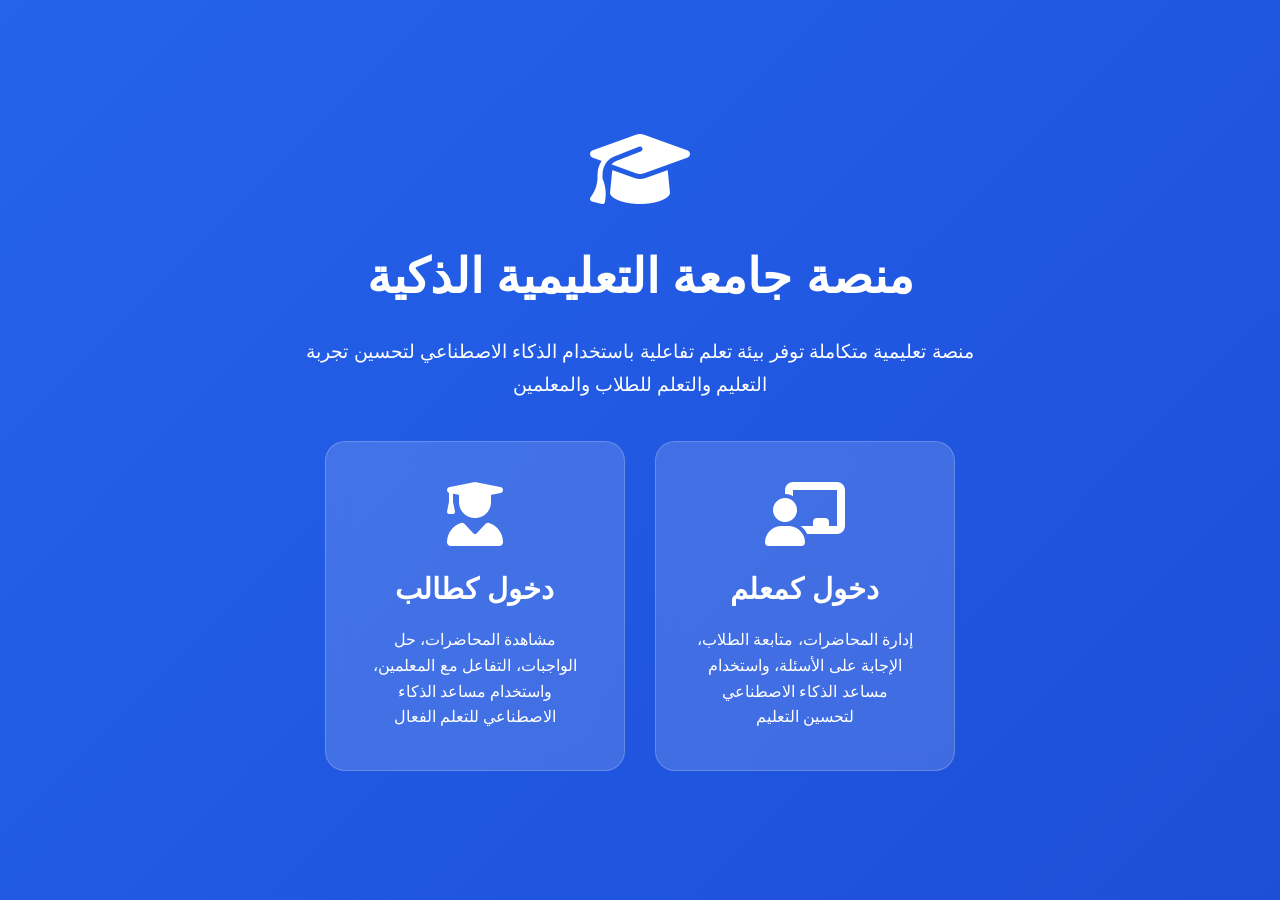
<file: app/index.html>
<!DOCTYPE html>
<html lang="ar" dir="rtl">
<head>
    <meta charset="UTF-8">
    <meta name="viewport" content="width=device-width, initial-scale=1.0">
    <title>منصة جامعة التعليمية</title>
    <link rel="stylesheet" href="https://cdnjs.cloudflare.com/ajax/libs/font-awesome/6.4.0/css/all.min.css">
    <link rel="stylesheet" href="assets/css/common.css">
    <style>
        .landing-container {
            display: flex;
            flex-direction: column;
            align-items: center;
            justify-content: center;
            min-height: 100vh;
            background: linear-gradient(135deg, #2563eb, #1d4ed8);
            color: white;
            text-align: center;
            padding: 20px;
        }
        
        .landing-logo {
            margin-bottom: 30px;
        }
        
        .landing-logo i {
            font-size: 5rem;
        }
        
        .landing-title {
            font-size: 3rem;
            margin-bottom: 20px;
        }
        
        .landing-description {
            font-size: 1.2rem;
            max-width: 700px;
            margin-bottom: 40px;
            line-height: 1.7;
        }
        
        .role-selection {
            display: flex;
            gap: 30px;
            flex-wrap: wrap;
            justify-content: center;
        }
        
        .role-card {
            background: rgba(255, 255, 255, 0.15);
            border-radius: 20px;
            padding: 40px;
            width: 300px;
            transition: all 0.3s ease;
            cursor: pointer;
            backdrop-filter: blur(10px);
            border: 1px solid rgba(255, 255, 255, 0.2);
        }
        
        .role-card:hover {
            transform: translateY(-10px);
            background: rgba(255, 255, 255, 0.25);
            box-shadow: 0 10px 30px rgba(0, 0, 0, 0.2);
        }
        
        .role-card i {
            font-size: 4rem;
            margin-bottom: 20px;
        }
        
        .role-title {
            font-size: 1.8rem;
            margin-bottom: 15px;
        }
        
        .role-description {
            font-size: 1rem;
            line-height: 1.6;
        }
    </style>
</head>
<body>
    <div class="landing-container">
        <div class="landing-logo">
            <i class="fas fa-graduation-cap"></i>
        </div>
        <h1 class="landing-title">منصة جامعة التعليمية الذكية</h1>
        <p class="landing-description">منصة تعليمية متكاملة توفر بيئة تعلم تفاعلية باستخدام الذكاء الاصطناعي لتحسين تجربة التعليم والتعلم للطلاب والمعلمين</p>
        
        <div class="role-selection">
            <div class="role-card" onclick="window.location.href='teacher.html'">
                <i class="fas fa-chalkboard-teacher"></i>
                <h2 class="role-title">دخول كمعلم</h2>
                <p class="role-description">إدارة المحاضرات، متابعة الطلاب، الإجابة على الأسئلة، واستخدام مساعد الذكاء الاصطناعي لتحسين التعليم</p>
            </div>
            
            <div class="role-card" onclick="window.location.href='student.html'">
                <i class="fas fa-user-graduate"></i>
                <h2 class="role-title">دخول كطالب</h2>
                <p class="role-description">مشاهدة المحاضرات، حل الواجبات، التفاعل مع المعلمين، واستخدام مساعد الذكاء الاصطناعي للتعلم الفعال</p>
            </div>
        </div>
    </div>
</body>
</html>
</file>
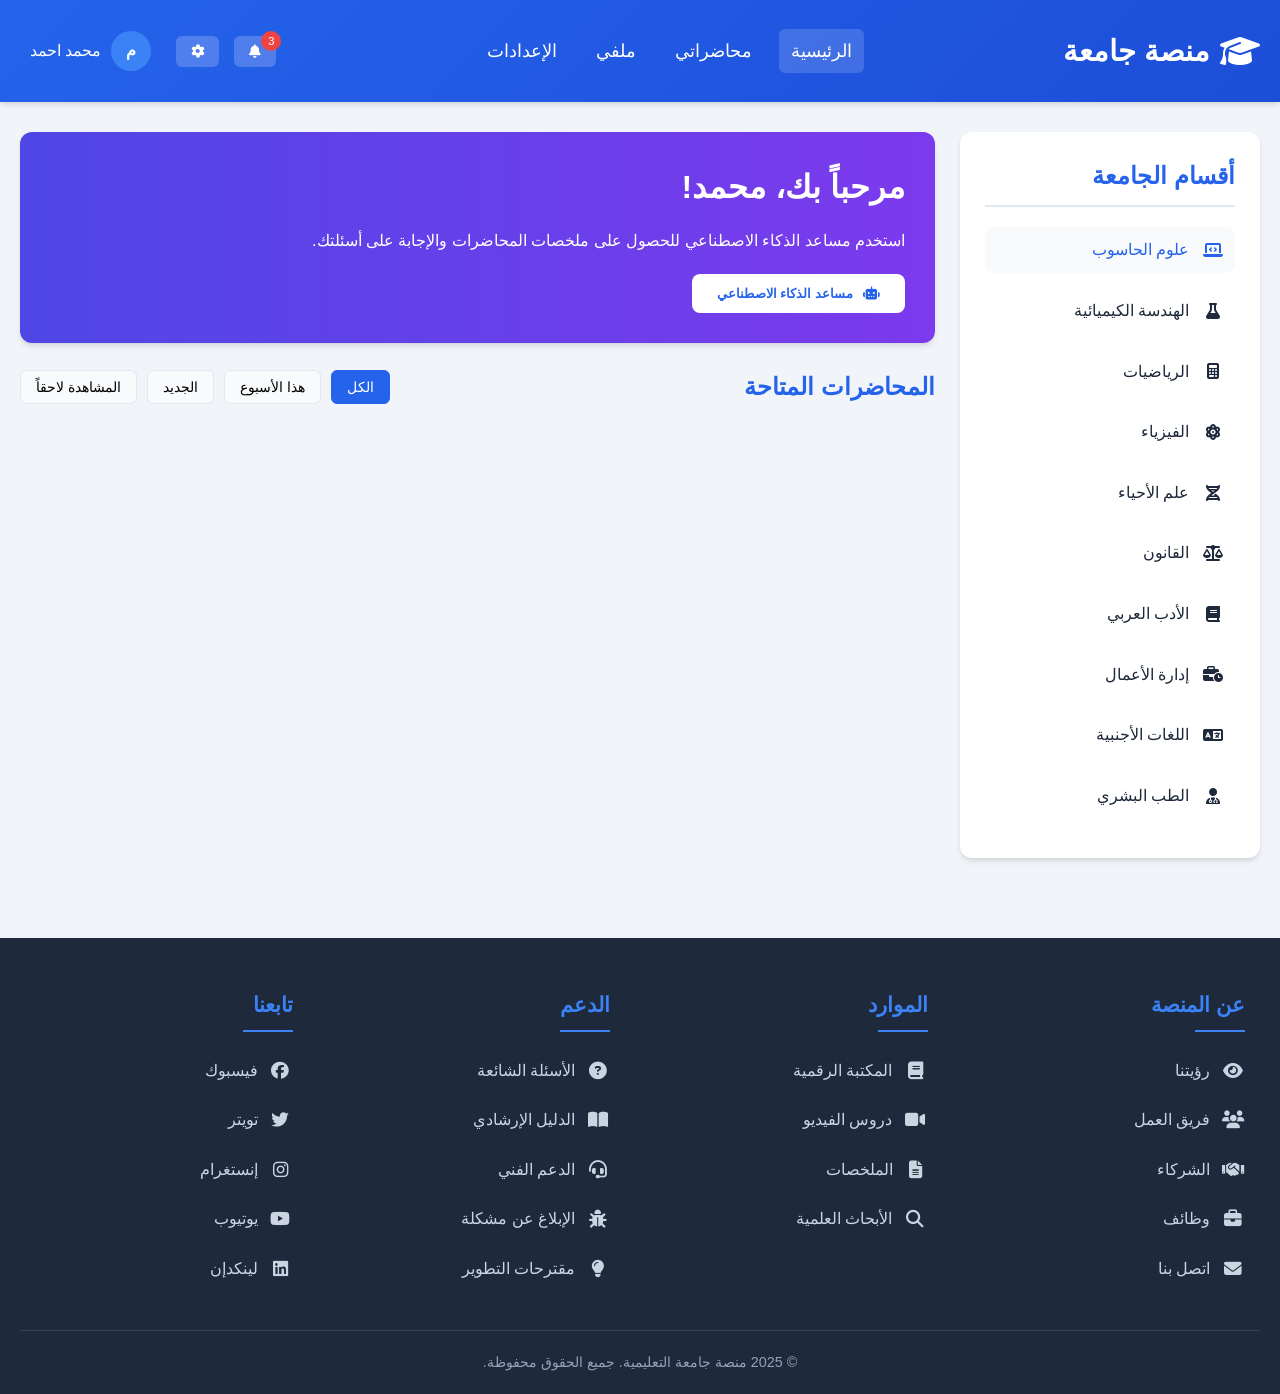
<file: app/student.html>
<!DOCTYPE html>
                        <html lang="ar" dir="rtl">

                        <head>
                            <meta charset="UTF-8">
                            <meta name="viewport" content="width=device-width, initial-scale=1.0">
                            <title>لوحة الطالب - منصة جامعة</title>
                            <link rel="stylesheet" href="https://cdnjs.cloudflare.com/ajax/libs/font-awesome/6.4.0/css/all.min.css">
                            <link rel="stylesheet" href="assets/css/common.css">
                            <link rel="stylesheet" href="assets/css/student.css">
                        </head>

                        <body>
                            <!-- Header -->
                            <header>
                                <div class="container header-content">
                                    <div class="logo">
                                        <i class="fas fa-graduation-cap fa-2x"></i>
                                        <h1>منصة جامعة</h1>
                                    </div>

                                    <nav>
                                        <ul>
                                            <li><a href="#" class="nav-link active" data-page="home">الرئيسية</a></li>
                                            <li><a href="#" class="nav-link" data-page="lectures">محاضراتي</a></li>
                                            <li><a href="#" class="nav-link" data-page="profile">ملفي</a></li>
                                            <li><a href="#" class="nav-link" data-page="settings">الإعدادات</a></li>
                                        </ul>
                                    </nav>

                                    <div class="user-actions">
                                        <button class="notification-btn">
                                            <i class="fas fa-bell"></i>
                                            <span class="notification-badge">3</span>
                                        </button>
                                        <button class="settings-btn">
                                            <i class="fas fa-cog"></i>
                                        </button>
                                        <div class="user-profile" style="cursor: pointer;">
                                            <div class="avatar">م</div>
                                            <span>محمد احمد</span>
                                        </div>
                                    </div>
                                </div>
                            </header>

                            <!-- Main Content -->
                            <div class="container">
                                <div class="dashboard">
                                    <!-- Sidebar -->
                                    <aside class="sidebar">
                                        <h2>أقسام الجامعة</h2>
                                        <ul class="department-list">
                                            <li><a href="#" class="active"><i class="fas fa-laptop-code"></i> علوم الحاسوب</a></li>
                                            <li><a href="#"><i class="fas fa-flask"></i> الهندسة الكيميائية</a></li>
                                            <li><a href="#"><i class="fas fa-calculator"></i> الرياضيات</a></li>
                                            <li><a href="#"><i class="fas fa-atom"></i> الفيزياء</a></li>
                                            <li><a href="#"><i class="fas fa-dna"></i> علم الأحياء</a></li>
                                            <li><a href="#"><i class="fas fa-balance-scale"></i> القانون</a></li>
                                            <li><a href="#"><i class="fas fa-book"></i> الأدب العربي</a></li>
                                            <li><a href="#"><i class="fas fa-business-time"></i> إدارة الأعمال</a></li>
                                            <li><a href="#"><i class="fas fa-language"></i> اللغات الأجنبية</a></li>
                                            <li><a href="#"><i class="fas fa-user-md"></i> الطب البشري</a></li>
                                        </ul>
                                    </aside>

                                    <!-- Student Home Page -->
                                    <main class="main-content" id="home-page">
                                        <!-- Welcome Card -->
                                        <div class="welcome-card">
                                            <h2>مرحباً بك، محمد!</h2>
                                            <p>استخدم مساعد الذكاء الاصطناعي للحصول على ملخصات المحاضرات والإجابة على أسئلتك.</p>
                                            <button class="ai-assistant-btn" id="aiAssistantBtn">
                                                <i class="fas fa-robot"></i> مساعد الذكاء الاصطناعي
                                            </button>
                                        </div>

                                        <!-- Lectures Section (Dynamic) -->
                                        <section class="lectures-section">
                                            <div class="section-header">
                                                <h2>المحاضرات المتاحة</h2>
                                                <div class="filter-options">
                                                    <button class="filter-btn active">الكل</button>
                                                    <button class="filter-btn">هذا الأسبوع</button>
                                                    <button class="filter-btn">الجديد</button>
                                                    <button class="filter-btn">المشاهدة لاحقاً</button>
                                                </div>
                                            </div>

                                            <div class="lectures-grid">
                                                <!-- سيتم تعبئتها بالجافاسكريبت -->
                                            </div>
                                        </section>

                                        <!-- AI Assistant -->
                                        <section class="ai-section" id="aiSection">
                                            <div class="ai-header">
                                                <div class="ai-icon">
                                                    <i class="fas fa-robot"></i>
                                                </div>
                                                <div>
                                                    <h2>مساعد الذكاء الاصطناعي التعليمي</h2>
                                                    <p>اسأل عن أي محاضرة أو احصل على ملخص</p>
                                                </div>
                                                <button class="btn-icon close-ai" style="margin-right: auto;">
                                                    <i class="fas fa-times"></i>
                                                </button>
                                            </div>

                                            <div class="ai-chat" id="aiChat">
                                                <div class="message ai-message">
                                                    <p>مرحباً! أنا مساعدك التعليمي الذكي. كيف يمكنني مساعدتك اليوم؟</p>
                                                    <div class="message-info">مساعد جامعة, الآن</div>
                                                </div>

                                                <div class="message ai-message">
                                                    <p>يمكنني مساعدتك في:</p>
                                                    <ul>
                                                        <li>تلخيص المحاضرات</li>
                                                        <li>شرح المفاهيم الصعبة</li>
                                                        <li>الإجابة على أسئلة المنهج</li>
                                                        <li>المساعدة في حل الواجبات</li>
                                                    </ul>
                                                    <div class="message-info">مساعد جامعة, الآن</div>
                                                </div>
                                            </div>

                                            <div class="ai-input-group">
                                                <input type="text" class="ai-input" id="aiInput" placeholder="اكتب سؤالك هنا...">
                                                <button class="ai-send-btn" id="aiSendBtn">
                                                    <i class="fas fa-paper-plane"></i>
                                                </button>
                                            </div>
                                        </section>
                                    </main>

                                    <!-- Student Lectures Page -->
                                    <div class="pages-container" id="lectures-page">
                                        <div class="page-header">
                                            <h2><i class="fas fa-video"></i> محاضراتي</h2>
                                        </div>
                                        <div class="page-content">
                                            <div class="lectures-container">
                                                <!-- سيتم تعبئتها بالجافاسكريبت -->
                                            </div>
                                        </div>
                                    </div>

                                    <!-- Student Profile Page -->
                                    <div class="pages-container" id="profile-page">
                                        <div class="page-header">
                                            <h2><i class="fas fa-user"></i> ملفي الشخصي</h2>
                                        </div>
                                        <div class="page-content">
                                            <div class="profile-container">
                                                <div class="profile-sidebar">
                                                    <div class="profile-avatar">م</div>
                                                    <h3>محمد الطالب</h3>
                                                    <p>طالب - علوم الحاسوب</p>
                                                    <p>السنة الدراسية: الثالثة</p>
                                                    <p>المعدل التراكمي: 3.8</p>
                                                </div>
                                                <div class="profile-main">
                                                    <h3>إحصائياتي الدراسية</h3>
                                                    <div class="lectures-grid">
                                                        <div class="stat-card">
                                                            <div class="stat-value">24</div>
                                                            <div class="stat-label">المحاضرات المكتملة</div>
                                                        </div>
                                                        <div class="stat-card">
                                                            <div class="stat-value">87%</div>
                                                            <div class="stat-label">معدل الحضور</div>
                                                        </div>
                                                        <div class="stat-card">
                                                            <div class="stat-value">18</div>
                                                            <div class="stat-label">الساعات التعليمية</div>
                                                        </div>
                                                        <div class="stat-card">
                                                            <div class="stat-value">4.8</div>
                                                            <div class="stat-label">التقييم العام</div>
                                                        </div>
                                                    </div>

                                                    <h3>المحاضرات الحالية</h3>
                                                    <div class="lectures-grid">
                                                        <div class="lecture-card">
                                                            <div class="lecture-thumbnail">
                                                                <i class="fas fa-code"></i>
                                                            </div>
                                                            <div class="lecture-info">
                                                                <h3>خوارزميات وهياكل البيانات</h3>
                                                                <div class="lecture-meta">
                                                                    <span><i class="far fa-clock"></i> 12 محاضرة</span>
                                                                </div>
                                                                <p>المستوى: 65%</p>
                                                                <div class="lecture-progress">
                                                                    <div class="progress-bar" style="width: 65%"></div>
                                                                </div>
                                                            </div>
                                                        </div>

                                                        <div class="lecture-card">
                                                            <div class="lecture-thumbnail">
                                                                <i class="fas fa-database"></i>
                                                            </div>
                                                            <div class="lecture-info">
                                                                <h3>قواعد البيانات المتقدمة</h3>
                                                                <div class="lecture-meta">
                                                                    <span><i class="far fa-clock"></i> 8 محاضرة</span>
                                                                </div>
                                                                <p>المستوى: 40%</p>
                                                                <div class="lecture-progress">
                                                                    <div class="progress-bar" style="width: 40%"></div>
                                                                </div>
                                                            </div>
                                                        </div>

                                                        <div class="lecture-card">
                                                            <div class="lecture-thumbnail">
                                                                <i class="fas fa-network-wired"></i>
                                                            </div>
                                                            <div class="lecture-info">
                                                                <h3>شبكات الحاسوب</h3>
                                                                <div class="lecture-meta">
                                                                    <span><i class="far fa-clock"></i> 10 محاضرة</span>
                                                                </div>
                                                                <p>المستوى: 80%</p>
                                                                <div class="lecture-progress">
                                                                    <div class="progress-bar" style="width: 80%"></div>
                                                                </div>
                                                            </div>
                                                        </div>
                                                    </div>
                                                </div>
                                            </div>
                                        </div>
                                    </div>

                                    <!-- Settings Page -->
                                    <div class="pages-container" id="settings-page">
                                        <div class="page-header">
                                            <h2><i class="fas fa-cog"></i> إعدادات الحساب</h2>
                                        </div>
                                        <div class="page-content">
                                            <div class="settings-container">
                                                <div class="settings-card">
                                                    <h3>الإعدادات العامة</h3>
                                                    <div class="form-group">
                                                        <label>اللغة</label>
                                                        <select class="form-control">
                                                            <option>العربية</option>
                                                            <option>الإنجليزية</option>
                                                        </select>
                                                    </div>
                                                    <div class="form-group">
                                                        <label>المنطقة الزمنية</label>
                                                        <select class="form-control">
                                                            <option>(UTC+03:00) الخرطوم</option>
                                                            <option>(UTC+04:00) الرياض</option>
                                                        </select>
                                                    </div>
                                                    <div class="form-group">
                                                        <label>وضع العرض</label>
                                                        <select class="form-control">
                                                            <option>فاتح</option>
                                                            <option>غامق</option>
                                                            <option>تلقائي</option>
                                                        </select>
                                                    </div>
                                                </div>

                                                <div class="settings-card">
                                                    <h3>إعدادات الإشعارات</h3>
                                                    <div class="form-group">
                                                        <label>
                                                            <input type="checkbox" checked>
                                                            إشعارات المحاضرات الجديدة
                                                        </label>
                                                    </div>
                                                    <div class="form-group">
                                                        <label>
                                                            <input type="checkbox" checked>
                                                            تذكير بمواعيد المحاضرات
                                                        </label>
                                                    </div>
                                                    <div class="form-group">
                                                        <label>
                                                            <input type="checkbox" checked>
                                                            تحديثات النظام
                                                        </label>
                                                    </div>
                                                </div>

                                                <div class="settings-card">
                                                    <h3>تغيير كلمة المرور</h3>
                                                    <div class="form-group">
                                                        <label>كلمة المرور الحالية</label>
                                                        <input type="password" class="form-control" value="">
                                                    </div>
                                                    <div class="form-group">
                                                        <label>كلمة المرور الجديدة</label>
                                                        <input type="password" class="form-control" value="">
                                                    </div>
                                                    <div class="form-group">
                                                        <label>تأكيد كلمة المرور الجديدة</label>
                                                        <input type="password" class="form-control" value="">
                                                    </div>
                                                    <button class="btn">تحديث كلمة المرور</button>
                                                </div>

                                                <div class="settings-card">
                                                    <h3>تحديث المعلومات الشخصية</h3>
                                                    <div class="form-group">
                                                        <label>الاسم الكامل</label>
                                                        <input type="text" class="form-control" value="محمد الطالب">
                                                    </div>
                                                    <div class="form-group">
                                                        <label>البريد الإلكتروني</label>
                                                        <input type="email" class="form-control" value="mohamed@example.com">
                                                    </div>
                                                    <div class="form-group">
                                                        <label>رقم الهاتف</label>
                                                        <input type="tel" class="form-control" value="">
                                                    </div>
                                                    <div class="form-group">
                                                        <label>التخصص</label>
                                                        <input type="text" class="form-control" value="علوم الحاسوب">
                                                    </div>
                                                    <button class="btn">حفظ التغييرات</button>
                                                </div>
                                            </div>
                                        </div>
                                    </div>

                                    <!-- Lecture View Page -->
                                    <div class="pages-container" id="lecture-view-page">
                                        <div class="page-header">
                                            <h2><i class="fas fa-video"></i> مشاهدة المحاضرة: <span id="lecture-title"></span></h2>
                                            <button class="btn back-btn" style="margin-right: auto;">
                                                <i class="fas fa-arrow-left"></i> رجوع
                                            </button>
                                        </div>
                                        <div class="page-content">
                                            <div class="lecture-view-container">
                                                <div class="video-container">
                                                    <div class="video-player">
                                                        <video id="lecture-view-video" width="100%" controls style="background:#222;">
                                                            <source id="lecture-view-video-source" src="" type="video/mp4">
                                                            متصفحك لا يدعم تشغيل الفيديو.
                                                        </video>
                                                    </div>
                                                    <div class="video-info">
                                                        <h3 id="current-lecture-title"></h3>
                                                        <p><i class="far fa-clock"></i> مدة المحاضرة: <span id="lecture-duration"></span></p>
                                                        <p><i class="far fa-calendar"></i> تاريخ النشر: <span id="lecture-date"></span></p>
                                                        <p><i class="fas fa-chalkboard-teacher"></i> المحاضر: د. أحمد محمد</p>
                                                        <div class="video-actions">
                                                            <button class="btn" id="download-lecture-btn">
                                                                <i class="fas fa-download"></i> تحميل المحاضرة
                                                            </button>
                                                            <button class="btn">
                                                                <i class="fas fa-bookmark"></i> حفظ للمشاهدة لاحقاً
                                                            </button>
                                                            <button class="btn">
                                                                <i class="fas fa-share-alt"></i> مشاركة
                                                            </button>
                                                        </div>
                                                    </div>
                                                </div>

                                                <div class="chat-container">
                                                    <div class="chat-tabs">
                                                        <button class="chat-tab active" data-chat="ai">مساعد الذكاء الاصطناعي</button>
                                                        <button class="chat-tab" data-chat="doctor">محادثة مع الدكتور</button>
                                                        <div class="chat-controls">
                                                            <button class="size-btn" title="تكبير">
                                                                <i class="fas fa-expand"></i>
                                                            </button>
                                                        </div>
                                                    </div>

                                                    <div class="chat-content active" id="ai-chat-content">
                                                        <!-- سيتم تعبئتها بالجافاسكريبت -->
                                                    </div>

                                                    <div class="chat-content" id="doctor-chat-content">
                                                        <!-- سيتم تعبئتها بالجافاسكريبت -->
                                                    </div>

                                                    <div class="chat-input-group">
                                                        <input type="text" class="chat-input" id="chat-input" placeholder="اكتب رسالتك هنا...">
                                                        <button class="chat-send-btn" id="chat-send">
                                                            <i class="fas fa-paper-plane"></i>
                                                        </button>
                                                    </div>
                                                    </div>
                                                </div>
                                            </div>
                                        </div>
                                    </div>
                                </div>

                                    <!-- Footer -->
                                <footer>
                                        <div class="container">
                                            <div class="footer-content">
                                                <div class="footer-col">
                                                    <h3>عن المنصة</h3>
                                                    <ul>
                                                        <li><a href="#"><i class="fas fa-eye"></i> رؤيتنا</a></li>
                                                        <li><a href="#"><i class="fas fa-users"></i> فريق العمل</a></li>
                                                        <li><a href="#"><i class="fas fa-handshake"></i> الشركاء</a></li>
                                                        <li><a href="#"><i class="fas fa-briefcase"></i> وظائف</a></li>
                                                        <li><a href="#"><i class="fas fa-envelope"></i> اتصل بنا</a></li>
                                                    </ul>
                                                </div>

                                                <div class="footer-col">
                                                    <h3>الموارد</h3>
                                                    <ul>
                                                        <li><a href="#"><i class="fas fa-book"></i> المكتبة الرقمية</a></li>
                                                        <li><a href="#"><i class="fas fa-video"></i> دروس الفيديو</a></li>
                                                        <li><a href="#"><i class="fas fa-file-alt"></i> الملخصات</a></li>
                                                        <li><a href="#"><i class="fas fa-search"></i> الأبحاث العلمية</a></li>
                                                    </ul>
                                                </div>

                                                <div class="footer-col">
                                                    <h3>الدعم</h3>
                                                    <ul>
                                                        <li><a href="#"><i class="fas fa-question-circle"></i> الأسئلة الشائعة</a></li>
                                                        <li><a href="#"><i class="fas fa-book-open"></i> الدليل الإرشادي</a></li>
                                                        <li><a href="#"><i class="fas fa-headset"></i> الدعم الفني</a></li>
                                                        <li><a href="#"><i class="fas fa-bug"></i> الإبلاغ عن مشكلة</a></li>
                                                        <li><a href="#"><i class="fas fa-lightbulb"></i> مقترحات التطوير</a></li>
                                                    </ul>
                                                </div>

                                                <div class="footer-col">
                                                    <h3>تابعنا</h3>
                                                    <ul>
                                                        <li><a href="#"><i class="fab fa-facebook"></i> فيسبوك</a></li>
                                                        <li><a href="#"><i class="fab fa-twitter"></i> تويتر</a></li>
                                                        <li><a href="#"><i class="fab fa-instagram"></i> إنستغرام</a></li>
                                                        <li><a href="#"><i class="fab fa-youtube"></i> يوتيوب</a></li>
                                                        <li><a href="#"><i class="fab fa-linkedin"></i> لينكدإن</a></li>
                                                    </ul>
                                                </div>
                                            </div>

                                            <div class="copyright">
                                                &copy; 2025 منصة جامعة التعليمية. جميع الحقوق محفوظة.
                                            </div>
                                        </div>
                                    </footer>

                                    <script src="assets/js/storage.js"></script>
                                    <script src="assets/js/videoStorage.js"></script>
                                    <script src="assets/js/common.js"></script>  <!-- Updated version -->
                                    <script src="assets/js/student.js"></script>
                                    <script src="voxtral_integration.js"></script>
                                    </script>

                        </body>

                        </html>
</file>
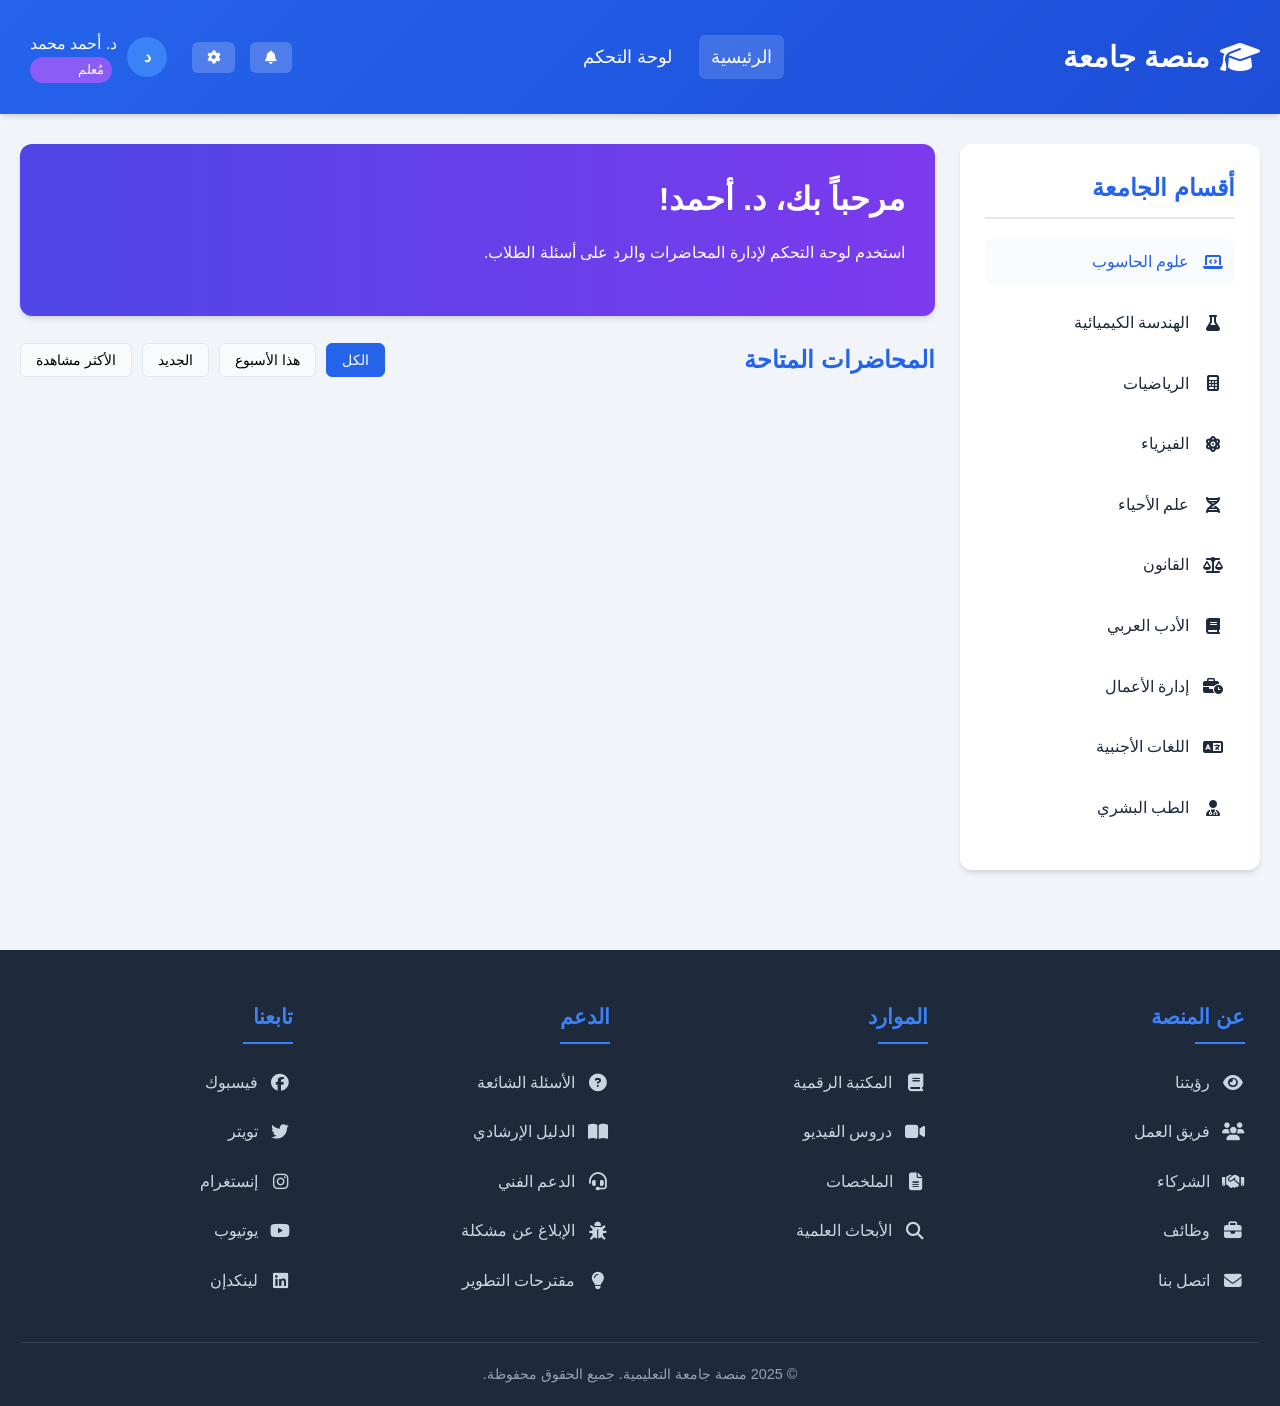
<file: app/teacher.html>
<!DOCTYPE html>
<html lang="ar" dir="rtl">

<head>
    <meta charset="UTF-8">
    <meta name="viewport" content="width=device-width, initial-scale=1.0">
    <title>لوحة تحكم المعلم - منصة جامعة</title>
    <link rel="stylesheet" href="https://cdnjs.cloudflare.com/ajax/libs/font-awesome/6.4.0/css/all.min.css">
    <link rel="stylesheet" href="assets/css/common.css">
    <link rel="stylesheet" href="assets/css/teacher.css">
</head>

<body>
    <!-- Header -->
    <header>
        <div class="container header-content">
            <div class="logo">
                <i class="fas fa-graduation-cap fa-2x"></i>
                <h1>منصة جامعة</h1>
            </div>
            <nav>
                <ul>
                    <li><a href="#" class="nav-link active" data-page="home">الرئيسية</a></li>
                    <li><a href="#" class="nav-link" data-page="teacher-dashboard">لوحة التحكم</a></li>
                </ul>
            </nav>
            <div class="user-actions">
                <button><i class="fas fa-bell"></i></button>
                <button><i class="fas fa-cog"></i></button>
                <div class="user-profile" style="cursor: pointer;">
                    <div class="avatar">د</div>
                    <div>
                        <span>د. أحمد محمد</span>
                        <div class="teacher-badge">مُعلم</div>
                    </div>
                </div>
            </div>
        </div>
    </header>

    <!-- Main Content -->
    <div class="container">
        <div class="dashboard">
            <!-- Sidebar -->
            <aside class="sidebar">
                <h2>أقسام الجامعة</h2>
                <ul class="department-list">
                    <li><a href="#" class="active"><i class="fas fa-laptop-code"></i> علوم الحاسوب</a></li>
                    <li><a href="#"><i class="fas fa-flask"></i> الهندسة الكيميائية</a></li>
                    <li><a href="#"><i class="fas fa-calculator"></i> الرياضيات</a></li>
                    <li><a href="#"><i class="fas fa-atom"></i> الفيزياء</a></li>
                    <li><a href="#"><i class="fas fa-dna"></i> علم الأحياء</a></li>
                    <li><a href="#"><i class="fas fa-balance-scale"></i> القانون</a></li>
                    <li><a href="#"><i class="fas fa-book"></i> الأدب العربي</a></li>
                    <li><a href="#"><i class="fas fa-business-time"></i> إدارة الأعمال</a></li>
                    <li><a href="#"><i class="fas fa-language"></i> اللغات الأجنبية</a></li>
                    <li><a href="#"><i class="fas fa-user-md"></i> الطب البشري</a></li>
                </ul>
            </aside>

            <!-- Teacher Home Page -->
            <main class="main-content" id="home-page">
                <!-- Welcome Card -->
                <div class="welcome-card">
                    <h2>مرحباً بك، د. أحمد!</h2>
                    <p>استخدم لوحة التحكم لإدارة المحاضرات والرد على أسئلة الطلاب.</p>
                </div>

                <!-- Lectures Section (Dynamic) -->
                <section class="lectures-section">
                    <div class="section-header">
                        <h2>المحاضرات المتاحة</h2>
                        <div class="filter-options">
                            <button class="filter-btn active">الكل</button>
                            <button class="filter-btn">هذا الأسبوع</button>
                            <button class="filter-btn">الجديد</button>
                            <button class="filter-btn">الأكثر مشاهدة</button>
                        </div>
                    </div>
                    <div class="lectures-grid" id="teacher-lectures-grid">
                        <!-- سيتم تعبئتها بالجافاسكريبت -->
                    </div>
                </section>

                <!-- AI Assistant -->
                <section class="ai-section" id="aiSection">
                    <div class="ai-header">
                        <div class="ai-icon">
                            <i class="fas fa-robot"></i>
                        </div>
                        <div>
                            <h2>مساعد الذكاء الاصطناعي التعليمي</h2>
                            <p>اسأل عن أي محاضرة أو احصل على ملخص</p>
                        </div>
                    </div>
                    <div class="ai-chat" id="aiChat">
                        <div class="message ai-message">
                            <p>مرحباً! أنا مساعدك التعليمي الذكي. كيف يمكنني مساعدتك اليوم؟</p>
                            <div class="message-info">مساعد جامعة, الآن</div>
                        </div>
                        <div class="message ai-message">
                            <p>يمكنني مساعدتك في:</p>
                            <ul>
                                <li>تلخيص المحاضرات</li>
                                <li>شرح المفاهيم الصعبة</li>
                                <li>الإجابة على أسئلة المنهج</li>
                                <li>المساعدة في حل الواجبات</li>
                            </ul>
                            <div class="message-info">مساعد جامعة, الآن</div>
                        </div>
                    </div>
                    <div class="ai-input-group">
                        <input type="text" class="ai-input" id="aiInput" placeholder="اكتب سؤالك هنا...">
                        <button class="ai-send-btn" id="aiSendBtn">
                            <i class="fas fa-paper-plane"></i>
                        </button>
                    </div>
                </section>
            </main>

            <!-- Lecture View Page -->
            <div class="pages-container" id="lecture-view-page">
                <div class="page-header">
                    <h2><i class="fas fa-video"></i> مشاهدة المحاضرة: <span id="lecture-title"></span></h2>
                </div>
                <div class="page-content">
                    <div class="lecture-view-container">
                        <div class="video-container">
                            <div class="video-player">
                                <video id="lecture-view-video" width="100%" controls style="background:#222;">
                                    <source id="lecture-view-video-source" src="" type="video/mp4">
                                    متصفحك لا يدعم تشغيل الفيديو.
                                </video>
                            </div>
                            <div class="video-info">
                                <h3 id="current-lecture-title"></h3>
                                <p><i class="far fa-clock"></i> مدة المحاضرة: <span id="lecture-duration"></span></p>
                                <p><i class="far fa-calendar"></i> تاريخ النشر: <span id="lecture-date"></span></p>
                                <p><i class="fas fa-chalkboard-teacher"></i> المحاضر: د. أحمد محمد</p>
                                <div class="video-actions">
                                    <button class="btn" id="download-lecture-btn">
                                        <i class="fas fa-download"></i> تحميل المحاضرة
                                    </button>
                                    <button class="btn">
                                        <i class="fas fa-bookmark"></i> حفظ للمشاهدة لاحقاً
                                    </button>
                                    <button class="btn">
                                        <i class="fas fa-share-alt"></i> مشاركة
                                    </button>
                                </div>
                            </div>
                        </div>
                        <div class="chat-container">
                            <div class="chat-tabs">
                                <button class="chat-tab active" data-chat="ai">مساعد الذكاء الاصطناعي</button>
                                <button class="chat-tab" data-chat="questions">أسئلة الطلاب</button>
                                <div class="chat-controls">
                                    <button class="size-btn" title="تكبير">
                                        <i class="fas fa-expand"></i>
                                    </button>
                                </div>
                            </div>
                            <div class="chat-content active" id="ai-chat-content">
                                <div class="message ai-message">
                                    <p>مرحباً! أنا هنا لمساعدتك في فهم هذه المحاضرة. يمكنك سؤالي عن أي مفهوم أو طلب تلخيص جزء معين.</p>
                                    <div class="message-info">مساعد جامعة, الآن</div>
                                </div>
                            </div>
                            <div class="chat-content" id="questions-chat-content">
                                <!-- سيتم تعبئتها بالجافاسكريبت -->
                            </div>
                            <div class="chat-input-group">
                                <input type="text" class="chat-input" id="chat-input" placeholder="اكتب رسالتك هنا...">
                                <button class="chat-send-btn" id="chat-send">
                                    <i class="fas fa-paper-plane"></i>
                                </button>
                            </div>
                        </div>
                    </div>
                </div>
            </div>

            <!-- Teacher Dashboard -->
            <div class="pages-container" id="teacher-dashboard-page">
                <div class="page-header">
                    <h2><i class="fas fa-chalkboard-teacher"></i> لوحة تحكم المعلم</h2>
                </div>
                <div class="page-content">
                    <div class="teacher-stats">
                        <div class="stat-card teacher">
                            <div class="stat-value" id="stat-lectures">0</div>
                            <div class="stat-label">المحاضرات المرفوعة</div>
                        </div>
                        <div class="stat-card">
                            <div class="stat-value">856</div>
                            <div class="stat-label">الطلاب المسجلين</div>
                        </div>
                        <div class="stat-card">
                            <div class="stat-value">142</div>
                            <div class="stat-label">الأسئلة المجابة</div>
                        </div>
                        <div class="stat-card">
                            <div class="stat-value">92%</div>
                            <div class="stat-label">رضى الطلاب</div>
                        </div>
                    </div>
                    <div class="upload-section">
                        <div class="upload-header">
                            <div class="upload-icon">
                                <i class="fas fa-cloud-upload-alt"></i>
                            </div>
                            <h3>رفع محاضرة جديدة</h3>
                        </div>
                        <form id="upload-form" class="upload-form" enctype="multipart/form-data">
                            <div class="form-group">
                                <label>عنوان المحاضرة</label>
                                <input type="text" id="lecture-title-input" placeholder="أدخل عنوان المحاضرة" required>
                            </div>
                            <div class="form-group">
                                <label>المساق</label>
                                <select id="lecture-course-input" required>
                                    <option value="">اختر المساق</option>
                                    <option>خوارزميات وهياكل البيانات</option>
                                    <option>قواعد البيانات المتقدمة</option>
                                    <option>شبكات الحاسوب</option>
                                    <option>أمن المعلومات</option>
                                    <option>حسبان</option>
                                </select>
                            </div>
                            <div class="form-group">
                                <label>وصف المحاضرة</label>
                                <textarea id="lecture-description-input" placeholder="أدخل وصفاً للمحاضرة"></textarea>
                            </div>
                            <div class="form-group">
                                <label>مدة المحاضرة</label>
                                <input type="text" id="lecture-duration-input" placeholder="مثال: 45 دقيقة">
                            </div>
                            <div class="form-group">
                                <label>رفع فيديو المحاضرة</label>
                                <input type="file" id="lecture-video-input" accept="video/*" required>
                            </div>
                            <button type="submit" class="btn" id="upload-lecture-btn">
                                <i class="fas fa-upload"></i> رفع المحاضرة
                            </button>
                        </form>
                    </div>
                    <div class="teacher-lectures">
                        <h3><i class="fas fa-video"></i> المحاضرات المرفوعة</h3>
                        <div class="lecture-list">
                            <!-- سيتم تعبئتها بالجافاسكريبت -->
                        </div>
                    </div>
                </div>
            </div>
        </div>
    </div>

    <!-- Footer -->
    <footer>
        <div class="container">
            <div class="footer-content">
                <div class="footer-col">
                    <h3>عن المنصة</h3>
                    <ul>
                        <li><a href="#"><i class="fas fa-eye"></i> رؤيتنا</a></li>
                        <li><a href="#"><i class="fas fa-users"></i> فريق العمل</a></li>
                        <li><a href="#"><i class="fas fa-handshake"></i> الشركاء</a></li>
                        <li><a href="#"><i class="fas fa-briefcase"></i> وظائف</a></li>
                        <li><a href="#"><i class="fas fa-envelope"></i> اتصل بنا</a></li>
                    </ul>
                </div>
                <div class="footer-col">
                    <h3>الموارد</h3>
                    <ul>
                        <li><a href="#"><i class="fas fa-book"></i> المكتبة الرقمية</a></li>
                        <li><a href="#"><i class="fas fa-video"></i> دروس الفيديو</a></li>
                        <li><a href="#"><i class="fas fa-file-alt"></i> الملخصات</a></li>
                        <li><a href="#"><i class="fas fa-search"></i> الأبحاث العلمية</a></li>
                    </ul>
                </div>
                <div class="footer-col">
                    <h3>الدعم</h3>
                    <ul>
                        <li><a href="#"><i class="fas fa-question-circle"></i> الأسئلة الشائعة</a></li>
                        <li><a href="#"><i class="fas fa-book-open"></i> الدليل الإرشادي</a></li>
                        <li><a href="#"><i class="fas fa-headset"></i> الدعم الفني</a></li>
                        <li><a href="#"><i class="fas fa-bug"></i> الإبلاغ عن مشكلة</a></li>
                        <li><a href="#"><i class="fas fa-lightbulb"></i> مقترحات التطوير</a></li>
                    </ul>
                </div>
                <div class="footer-col">
                    <h3>تابعنا</h3>
                    <ul>
                        <li><a href="#"><i class="fab fa-facebook"></i> فيسبوك</a></li>
                        <li><a href="#"><i class="fab fa-twitter"></i> تويتر</a></li>
                        <li><a href="#"><i class="fab fa-instagram"></i> إنستغرام</a></li>
                        <li><a href="#"><i class="fab fa-youtube"></i> يوتيوب</a></li>
                        <li><a href="#"><i class="fab fa-linkedin"></i> لينكدإن</a></li>
                    </ul>
                </div>
            </div>
            <div class="copyright">
                &copy; 2025 منصة جامعة التعليمية. جميع الحقوق محفوظة.
            </div>
        </div>
    </footer>
    <script src="assets/js/storage.js"></script>
    <script src="assets/js/videoStorage.js"></script>
    <script src="assets/js/common.js"></script>  <!-- Updated version -->
    <script src="assets/js/teacher.js"></script>
    <script src="voxtral_integration.js"></script>
    <script>
        // ...existing code...

        // Show lecture view and set video source
        function showLectureView(lecture) {
            document.getElementById('lecture-view-video-source').src = lecture.videoPath;
            document.getElementById('lecture-view-video').load();
            document.getElementById('lecture-title').textContent = lecture.title;
            document.getElementById('current-lecture-title').textContent = lecture.title;
            document.getElementById('lecture-duration').textContent = lecture.duration;
            document.getElementById('lecture-date').textContent = lecture.date;
            document.getElementById('lecture-view-page').style.display = 'block';
            document.getElementById('home-page').style.display = 'none';
            document.getElementById('teacher-dashboard-page').style.display = 'none';
            // Download button
            document.getElementById('download-lecture-btn').onclick = function () {
                const a = document.createElement('a');
                a.href = lecture.videoPath;
                a.download = lecture.title + ".mp4";
                document.body.appendChild(a);
                a.click();
                document.body.removeChild(a);
            };
        }
        // ...existing code...
    </script>
    

    <script>
    // Enhanced upload success handler
    document.getElementById('upload-form').addEventListener('submit', function (e) {
        e.preventDefault();
        
        // Your existing upload code...
        // After successful upload, add this:
        
        fetch('upload_lecture.php', {
            method: 'POST',
            body: formData
        })
        .then(response => response.json())
        .then(data => {
            if (data.success) {
                alert('تم رفع المحاضرة بنجاح!');
                
                // Trigger Voxtral processing
                window.handleLectureUploadSuccess = function(lectureData) {
                    voxtralAI.autoProcessNewLecture(lectureData);
                };
                
                window.handleLectureUploadSuccess(data.lecture);
                
                document.getElementById('upload-form').reset();
                loadTeacherLectures();
                loadLecturesGrid();
            }
        });
    });
    </script>
</body>

</html>
</file>
<file: app/assets/css/common.css>
:root {
    --primary: #2563eb;
    --secondary: #1d4ed8;
    --accent: #3b82f6;
    --light: #f8fafc;
    --dark: #1e293b;
    --success: #10b981;
    --warning: #f59e0b;
    --danger: #ef4444;
    --gray: #64748b;
    --light-gray: #e2e8f0;
    --teacher-color: #8b5cf6;
    --shadow: 0 4px 6px -1px rgba(0, 0, 0, 0.1), 0 2px 4px -1px rgba(0, 0, 0, 0.06);
    --radius: 12px;
    --transition: all 0.3s ease;
}

* {
    margin: 0;
    padding: 0;
    box-sizing: border-box;
    font-family: 'Segoe UI', Tahoma, Geneva, Verdana, sans-serif;
}

body {
    background-color: #f1f5f9;
    color: var(--dark);
    line-height: 1.6;
    direction: rtl;
}

.container {
    width: 100%;
    max-width: 1400px;
    margin: 0 auto;
    padding: 0 20px;
}

/* Header Styles */
header {
    background: linear-gradient(135deg, var(--primary), var(--secondary));
    color: white;
    padding: 1rem 0;
    box-shadow: var(--shadow);
    position: sticky;
    top: 0;
    z-index: 100;
}

.header-content {
    display: flex;
    justify-content: space-between;
    align-items: center;
    flex-wrap: wrap;
}

.logo {
    display: flex;
    align-items: center;
    gap: 10px;
    margin: 5px 0;
}

.logo h1 {
    font-size: 1.8rem;
    font-weight: 700;
}

nav ul {
    display: flex;
    list-style: none;
    gap: 15px;
    margin: 10px 0;
}

nav a {
    color: white;
    text-decoration: none;
    font-weight: 500;
    font-size: 1.1rem;
    transition: var(--transition);
    padding: 8px 12px;
    border-radius: 6px;
    display: block;
}

nav a:hover,
nav a.active {
    background: rgba(255, 255, 255, 0.15);
}

.user-actions {
    display: flex;
    align-items: center;
    gap: 15px;
    margin: 10px 0;
}

.user-actions button {
    background: rgba(255, 255, 255, 0.2);
    border: none;
    color: white;
    padding: 8px 15px;
    border-radius: 6px;
    cursor: pointer;
    transition: var(--transition);
    font-weight: 500;
    min-width: 40px;
    position: relative;
}

.user-actions button:hover {
    background: rgba(255, 255, 255, 0.3);
}

.user-profile {
    display: flex;
    align-items: center;
    gap: 10px;
    cursor: pointer;
    padding: 5px 10px;
    border-radius: 6px;
    transition: var(--transition);
}

.user-profile:hover {
    background: rgba(255, 255, 255, 0.15);
}

.avatar {
    width: 40px;
    height: 40px;
    border-radius: 50%;
    background: var(--accent);
    display: flex;
    align-items: center;
    justify-content: center;
    color: white;
    font-weight: bold;
}

.teacher-badge {
    background: var(--teacher-color);
    color: white;
    padding: 3px 8px;
    border-radius: 20px;
    font-size: 0.8rem;
    margin-right: 5px;
}

/* Dashboard Layout */
.dashboard {
    display: grid;
    grid-template-columns: 300px 1fr;
    gap: 25px;
    padding: 30px 0;
}

@media (max-width: 992px) {
    .dashboard {
        grid-template-columns: 1fr;
    }
}

/* Sidebar */
.sidebar {
    background: white;
    border-radius: var(--radius);
    box-shadow: var(--shadow);
    padding: 25px;
    height: fit-content;
}

.sidebar h2 {
    margin-bottom: 20px;
    color: var(--primary);
    border-bottom: 2px solid var(--light-gray);
    padding-bottom: 10px;
}

.department-list {
    list-style: none;
}

.department-list li {
    margin-bottom: 15px;
}

.department-list a {
    display: flex;
    align-items: center;
    gap: 12px;
    text-decoration: none;
    color: var(--dark);
    padding: 10px;
    border-radius: 8px;
    transition: var(--transition);
}

.department-list a:hover,
.department-list a.active {
    background: var(--light);
    color: var(--primary);
}

.department-list i {
    width: 24px;
    text-align: center;
}

/* Main Content */
.main-content {
    display: flex;
    flex-direction: column;
    gap: 25px;
}

/* Footer */
footer {
    margin-top: 50px;
    background: var(--dark);
    color: white;
    padding: 50px 0 20px;
    position: relative;
}

.footer-content {
    display: grid;
    grid-template-columns: repeat(auto-fit, minmax(250px, 1fr));
    gap: 30px;
    margin-bottom: 30px;
}

.footer-col {
    padding: 0 15px;
}

.footer-col h3 {
    margin-bottom: 20px;
    font-size: 1.3rem;
    position: relative;
    padding-bottom: 10px;
    color: var(--accent);
}

.footer-col h3::after {
    content: '';
    position: absolute;
    bottom: 0;
    right: 0;
    width: 50px;
    height: 2px;
    background: var(--accent);
}

.footer-col ul {
    list-style: none;
    padding: 0;
}

.footer-col ul li {
    margin-bottom: 12px;
}

.footer-col a {
    color: #cbd5e1;
    text-decoration: none;
    transition: var(--transition);
    display: flex;
    align-items: center;
    gap: 10px;
    padding: 6px 0;
}

.footer-col a:hover {
    color: white;
    padding-right: 8px;
}

.footer-col a i {
    width: 25px;
    text-align: center;
    font-size: 1.1rem;
}

.copyright {
    text-align: center;
    padding-top: 30px;
    border-top: 1px solid #334155;
    color: #94a3b8;
    font-size: 0.95rem;
    margin-top: 20px;
}

.footer-logo {
    display: flex;
    flex-direction: column;
    align-items: center;
    justify-content: center;
    margin-bottom: 30px;
}

.footer-logo i {
    font-size: 3rem;
    color: var(--accent);
    margin-bottom: 15px;
}

.footer-logo h2 {
    font-size: 1.8rem;
    color: white;
}

/* Media Queries */
@media (max-width: 992px) {
    .footer-content {
        grid-template-columns: repeat(2, 1fr);
    }

    .footer-col {
        margin-bottom: 20px;
    }
}

@media (max-width: 768px) {
    .footer-content {
        grid-template-columns: 1fr;
    }

    .footer-col {
        margin-bottom: 20px;
    }

    .footer-col h3::after {
        left: 50%;
        transform: translateX(-50%);
    }

    .footer-col a {
        justify-content: center;
    }
}

.copyright {
    text-align: center;
    padding-top: 20px;
    border-top: 1px solid #334155;
    color: #94a3b8;
    font-size: 0.9rem;
}

/* Common Components */
.welcome-card {
    background: linear-gradient(to right, #4f46e5, #7c3aed);
    color: white;
    border-radius: var(--radius);
    padding: 30px;
    box-shadow: var(--shadow);
}

.welcome-card h2 {
    font-size: 2rem;
    margin-bottom: 15px;
}

.welcome-card p {
    max-width: 600px;
    margin-bottom: 20px;
}

.ai-assistant-btn {
    background: white;
    color: var(--primary);
    border: none;
    padding: 12px 25px;
    border-radius: 8px;
    font-weight: bold;
    cursor: pointer;
    display: flex;
    align-items: center;
    gap: 10px;
    transition: var(--transition);
}

.ai-assistant-btn:hover {
    transform: translateY(-2px);
    box-shadow: 0 5px 15px rgba(0, 0, 0, 0.1);
}

.section-header {
    display: flex;
    justify-content: space-between;
    align-items: center;
    margin-bottom: 25px;
    flex-wrap: wrap;
    gap: 15px;
}

.section-header h2 {
    color: var(--primary);
}

.filter-options {
    display: flex;
    gap: 10px;
    flex-wrap: wrap;
}

.filter-btn {
    background: var(--light);
    border: 1px solid var(--light-gray);
    padding: 8px 15px;
    border-radius: 6px;
    cursor: pointer;
    transition: var(--transition);
    font-size: 0.9rem;
}

.filter-btn.active {
    background: var(--primary);
    color: white;
    border-color: var(--primary);
}

.lectures-grid {
    display: grid;
    grid-template-columns: repeat(auto-fill, minmax(300px, 1fr));
    gap: 25px;
}

@media (max-width: 768px) {
    .lectures-grid {
        grid-template-columns: 1fr;
    }
}

/* Lecture Card */
.lecture-card {
    border: 1px solid var(--light-gray);
    border-radius: var(--radius);
    overflow: hidden;
    transition: var(--transition);
    box-shadow: 0 2px 4px rgba(0, 0, 0, 0.05);
    display: flex;
    flex-direction: column;
}

.lecture-card:hover {
    transform: translateY(-5px);
    box-shadow: 0 10px 15px -3px rgba(0, 0, 0, 0.1);
}

.lecture-thumbnail {
    height: 160px;
    background: linear-gradient(45deg, #6366f1, #8b5cf6);
    display: flex;
    align-items: center;
    justify-content: center;
    color: white;
    font-size: 4rem;
}

.lecture-info {
    padding: 20px;
    flex: 1;
    display: flex;
    flex-direction: column;
}

.lecture-info h3 {
    margin-bottom: 10px;
    color: var(--dark);
}

.lecture-meta {
    display: flex;
    justify-content: space-between;
    color: var(--gray);
    font-size: 0.9rem;
    margin-bottom: 15px;
    flex-wrap: wrap;
    gap: 5px;
}

.lecture-actions {
    display: flex;
    gap: 10px;
    margin-top: 15px;
    flex-wrap: wrap;
}

.action-btn {
    padding: 8px 12px;
    border: none;
    border-radius: 6px;
    cursor: pointer;
    transition: var(--transition);
    display: flex;
    align-items: center;
    justify-content: center;
    gap: 8px;
    font-size: 0.9rem;
    min-width: 100px;
}

.watch-btn {
    background: var(--primary);
    color: white;
}

.summary-btn {
    background: var(--light);
    color: var(--dark);
    border: 1px solid var(--light-gray);
}

.register-btn {
    background: var(--success);
    color: white;
}

.remove-btn {
    background: var(--danger);
    color: white;
}

.action-btn:hover {
    opacity: 0.9;
    transform: translateY(-2px);
}

/* AI Assistant */
.ai-section {
    background: white;
    border-radius: var(--radius);
    padding: 25px;
    box-shadow: var(--shadow);
    display: none;
    animation: fadeIn 0.3s ease;
}

.ai-section.active {
    display: block;
}

@keyframes fadeIn {
    from {
        opacity: 0;
        transform: translateY(10px);
    }

    to {
        opacity: 1;
        transform: translateY(0);
    }
}

.ai-header {
    display: flex;
    align-items: center;
    gap: 15px;
    margin-bottom: 20px;
}

.ai-icon {
    width: 50px;
    height: 50px;
    background: linear-gradient(135deg, #8b5cf6, #ec4899);
    border-radius: 50%;
    display: flex;
    align-items: center;
    justify-content: center;
    color: white;
    font-size: 1.5rem;
}

.ai-chat {
    background: var(--light);
    border-radius: var(--radius);
    padding: 20px;
    height: 300px;
    overflow-y: auto;
    margin-bottom: 20px;
    display: flex;
    flex-direction: column;
    gap: 15px;
}

.message {
    margin-bottom: 5px;
    max-width: 90%;
    animation: messageAppear 0.3s ease;
}

@keyframes messageAppear {
    from {
        opacity: 0;
        transform: translateY(10px);
    }

    to {
        opacity: 1;
        transform: translateY(0);
    }
}

.user-message {
    background: var(--primary);
    color: white;
    border-radius: 18px 18px 0 18px;
    padding: 12px 18px;
    margin-left: auto;
}

.ai-message {
    background: var(--light-gray);
    color: var(--dark);
    border-radius: 18px 18px 18px 0;
    padding: 12px 18px;
}

.doctor-message {
    background: #e0f2fe;
    color: var(--dark);
    border-radius: 18px 18px 18px 0;
    padding: 12px 18px;
    border: 1px solid #bae6fd;
}

/* Chat message colors and alignment */
.student-message {
    background: var(--primary);
    color: white;
    border-radius: 18px 18px 18px 0;
    padding: 12px 18px;
    margin-right: auto;
    margin-left: 0;
    max-width: 80%;
    text-align: left;
    border: none;
}

.teacher-message {
    background: white;
    color: var(--dark);
    border-radius: 18px 18px 0 18px;
    padding: 12px 18px;
    margin-left: auto;
    margin-right: 0;
    max-width: 80%;
    text-align: right;
    border: 1px solid var(--light-gray);
}

.message-info {
    font-size: 0.8rem;
    margin-top: 5px;
    color: var(--gray);
    text-align: left;
}

.ai-input-group {
    display: flex;
    gap: 10px;
}

.ai-input {
    flex: 1;
    padding: 15px;
    border: 1px solid var(--light-gray);
    border-radius: var(--radius);
    font-size: 1rem;
}

.ai-send-btn {
    background: var(--primary);
    color: white;
    border: none;
    border-radius: var(--radius);
    padding: 0 25px;
    cursor: pointer;
    font-size: 1.1rem;
    transition: var(--transition);
}

.ai-send-btn:hover {
    background: var(--secondary);
}

/* Pages Container */
.pages-container {
    display: none;
    background: white;
    border-radius: var(--radius);
    padding: 30px;
    box-shadow: var(--shadow);
    min-height: 500px;
}

.page-header {
    margin-bottom: 30px;
    padding-bottom: 15px;
    border-bottom: 2px solid var(--light-gray);
}

.page-header h2 {
    color: var(--primary);
    font-size: 1.8rem;
    display: flex;
    align-items: center;
    gap: 10px;
}

.page-content {
    display: grid;
    gap: 20px;
}

/* Common Elements */
.btn {
    background: var(--primary);
    color: white;
    border: none;
    padding: 12px 20px;
    border-radius: var(--radius);
    cursor: pointer;
    font-weight: 500;
    transition: var(--transition);
    display: flex;
    align-items: center;
    gap: 8px;
}

.btn:hover {
    background: var(--secondary);
}

.lecture-progress {
    height: 5px;
    background: var(--light-gray);
    border-radius: 3px;
    margin: 15px 0;
}

.progress-bar {
    height: 100%;
    background: var(--primary);
    border-radius: 3px;
    width: 35%;
}

.lecture-duration {
    display: flex;
    justify-content: space-between;
    color: var(--gray);
    font-size: 0.9rem;
}

/* Notification Badge */
.notification-badge {
    position: absolute;
    top: -5px;
    right: -5px;
    background: var(--danger);
    color: white;
    border-radius: 50%;
    width: 20px;
    height: 20px;
    display: flex;
    align-items: center;
    justify-content: center;
    font-size: 0.7rem;
}

.btn-icon {
    background: transparent;
    border: none;
    cursor: pointer;
    color: var(--gray);
    font-size: 1.2rem;
    transition: var(--transition);
    padding: 5px;
}

.btn-icon:hover {
    color: var(--primary);
}

/* Responsive Design */
@media (max-width: 768px) {
    .header-content {
        flex-direction: column;
        gap: 15px;
    }

    nav ul {
        flex-wrap: wrap;
        justify-content: center;
    }

    .user-actions {
        width: 100%;
        justify-content: center;
    }

    .lecture-actions {
        flex-wrap: wrap;
    }

    .action-btn {
        min-width: 120px;
        flex: 1;
    }
}

@media (max-width: 480px) {
    .filter-options {
        width: 100%;
        justify-content: center;
    }

    .filter-btn {
        flex: 1;
        text-align: center;
    }
}

/* إصلاحات شاملة لصفحة مشاهدة المحاضرة */
.lecture-view-container {
    display: grid;
    grid-template-columns: 1.5fr 1fr;
    gap: 30px;
    height: calc(100vh - 150px);
}

@media (max-width: 1200px) {
    .lecture-view-container {
        grid-template-columns: 1fr;
        height: auto;
    }
}

.video-container {
    background: #000;
    border-radius: var(--radius);
    overflow: hidden;
    box-shadow: var(--shadow);
    position: relative;
    display: flex;
    flex-direction: column;
}

.video-player {
    width: 100%;
    height: 0;
    padding-bottom: 56.25%;
    /* نسبة 16:9 */
    position: relative;
    background: #222;
}

.video-player-content {
    position: absolute;
    top: 0;
    left: 0;
    width: 100%;
    height: 100%;
    display: flex;
    flex-direction: column;
    align-items: center;
    justify-content: center;
    color: white;
}

.video-player-content i {
    font-size: 5rem;
    color: rgba(255, 255, 255, 0.7);
    transition: all 0.3s ease;
    cursor: pointer;
}

.video-player-content i:hover {
    color: var(--primary);
    transform: scale(1.1);
}

.video-player-content div {
    margin-top: 20px;
    font-size: 1.2rem;
}

.video-controls {
    position: static;
    bottom: 0;
    left: 0;
    right: 0;
    display: flex;
    gap: 15px;
    background: rgba(0, 0, 0, 0.7);
    padding: 15px;
    align-items: center;
    z-index: 10;
}

.play-btn {
    background: var(--primary);
    color: white;
    border: none;
    border-radius: 50%;
    width: 40px;
    height: 40px;
    display: flex;
    align-items: center;
    justify-content: center;
    cursor: pointer;
    transition: all 0.3s ease;
}

.play-btn:hover {
    background: var(--secondary);
    transform: scale(1.1);
}

.progress-container {
    flex: 1;
    background: #555;
    height: 8px;
    border-radius: 4px;
    position: relative;
    cursor: pointer;
    overflow: hidden;
}

.progress-bar-video {
    position: absolute;
    left: 0;
    top: 0;
    height: 100%;
    width: 30%;
    background: var(--primary);
    border-radius: 4px;
    transition: width 0.3s ease;
}

.video-time {
    color: white;
    font-size: 0.9rem;
    min-width: 120px;
    text-align: center;
    font-family: monospace;
}

.video-info {
    padding: 20px;
    background: white;
    flex: 1;
}

.video-info h3 {
    margin-bottom: 15px;
    color: var(--dark);
    font-size: 1.5rem;
    border-bottom: 2px solid var(--light-gray);
    padding-bottom: 10px;
}

.video-info p {
    margin-bottom: 10px;
    display: flex;
    align-items: center;
    gap: 10px;
    color: var(--gray);
    font-size: 1.1rem;
}

.video-info p i {
    width: 25px;
    text-align: center;
    color: var(--primary);
}

.video-actions {
    display: flex;
    gap: 10px;
    margin-top: 20px;
    flex-wrap: wrap;
}

.video-actions .btn {
    flex: 1;
    min-width: 150px;
    justify-content: center;
}

.chat-container {
    display: flex;
    flex-direction: column;
    height: 100%;
    background: white;
    border-radius: var(--radius);
    box-shadow: var(--shadow);
    overflow: hidden;
}

.chat-tabs {
    display: flex;
    background: var(--light);
    border-bottom: 1px solid var(--light-gray);
}

.chat-tab {
    flex: 1;
    padding: 15px;
    border: none;
    background: transparent;
    cursor: pointer;
    font-weight: 500;
    transition: var(--transition);
    text-align: center;
    position: relative;
}

.chat-tab.active {
    background: var(--primary);
    color: white;
}

.chat-tab.active::after {
    content: '';
    position: absolute;
    bottom: -1px;
    left: 0;
    right: 0;
    height: 3px;
    background: var(--primary);
}

.chat-controls {
    padding: 0 15px;
    display: flex;
    align-items: center;
}

.size-btn {
    background: transparent;
    border: none;
    color: var(--gray);
    cursor: pointer;
    transition: var(--transition);
    width: 30px;
    height: 30px;
    display: flex;
    align-items: center;
    justify-content: center;
    border-radius: 50%;
}

.size-btn:hover {
    background: rgba(0, 0, 0, 0.1);
    color: var(--primary);
}

.chat-content {
    padding: 20px;
    height: calc(100% - 120px);
    overflow-y: auto;
    display: none;
    flex-direction: column;
    gap: 15px;
}

.chat-content.active {
    display: flex;
}

.chat-input-group {
    display: flex;
    gap: 10px;
    padding: 15px;
    background: var(--light);
    border-top: 1px solid var(--light-gray);
}

.chat-input {
    flex: 1;
    padding: 12px 15px;
    border: 1px solid var(--light-gray);
    border-radius: var(--radius);
    font-size: 1rem;
    transition: var(--transition);
}

.chat-input:focus {
    border-color: var(--primary);
    outline: none;
    box-shadow: 0 0 0 3px rgba(37, 99, 235, 0.1);
}

.chat-send-btn {
    background: var(--primary);
    color: white;
    border: none;
    border-radius: var(--radius);
    padding: 0 25px;
    cursor: pointer;
    font-size: 1rem;
    transition: var(--transition);
    display: flex;
    align-items: center;
    justify-content: center;
    min-width: 50px;
}

.chat-send-btn:hover {
    background: var(--secondary);
}

/* Chat message colors */
.sent-message {
    background: var(--primary);
    color: white;
    border-radius: 18px 18px 0 18px;
    padding: 12px 18px;
    margin-left: auto;
    margin-right: 0;
    max-width: 80%;
    text-align: right;
}

.received-message {
    background: white;
    color: var(--dark);
    border-radius: 18px 18px 18px 0;
    padding: 12px 18px;
    margin-right: auto;
    margin-left: 0;
    border: 1px solid var(--light-gray);
    max-width: 80%;
    text-align: left;
}

/* Chat bubbles: student = blue/left, teacher = white/right, both visible on both sides */
.chat-student-msg {
    display: flex;
    justify-content: flex-start;
    margin-bottom: 8px;
}
.chat-student-msg .msg-bubble {
    background: var(--primary);
    color: #fff;
    border-radius: 18px 18px 18px 0;
    padding: 12px 18px;
    max-width: 75%;
    text-align: left;
    margin-right: 0;
    margin-left: 40px;
    box-shadow: 0 1px 2px rgba(0,0,0,0.04);
}

.chat-teacher-msg {
    display: flex;
    justify-content: flex-end;
    margin-bottom: 8px;
}
.chat-teacher-msg .msg-bubble {
    background: #fff;
    color: var(--dark);
    border-radius: 18px 18px 0 18px;
    padding: 12px 18px;
    max-width: 75%;
    text-align: right;
    margin-left: 0;
    margin-right: 40px;
    border: 1px solid var(--light-gray);
    box-shadow: 0 1px 2px rgba(0,0,0,0.04);
}

/* ========================================
   Typing Indicator & Animation Enhancements  
   ======================================== */

/* Typing indicator animation */
.typing-indicator {
    animation: messageAppear 0.3s ease;
}

.typing-animation {
    display: flex;
    align-items: center;
    gap: 10px;
}

.typing-dots {
    display: flex;
    gap: 4px;
}

.typing-dots span {
    width: 8px;
    height: 8px;
    border-radius: 50%;
    background-color: #6b7280;
    animation: typingDot 1.4s infinite;
}

.typing-dots span:nth-child(2) {
    animation-delay: 0.2s;
}

.typing-dots span:nth-child(3) {
    animation-delay: 0.4s;
}

.typing-text {
    color: #6b7280;
    font-style: italic;
    font-size: 0.9rem;
}

@keyframes typingDot {
    0%, 60%, 100% {
        transform: scale(1);
        opacity: 0.5;
    }
    30% {
        transform: scale(1.2);
        opacity: 1;
    }
}

/* Loading states */
.ai-message.typing-indicator {
    background: linear-gradient(90deg, #f3f4f6, #e5e7eb, #f3f4f6);
    background-size: 200% 100%;
    animation: typingShimmer 2s infinite, messageAppear 0.3s ease;
}

@keyframes typingShimmer {
    0% {
        background-position: -200% 0;
    }
    100% {
        background-position: 200% 0;
    }
}

/* Enhanced message appearance - تحديث الموجود */
@keyframes messageAppear {
    from {
        opacity: 0;
        transform: translateY(10px) scale(0.95);
    }
    to {
        opacity: 1;
        transform: translateY(0) scale(1);
    }
}

/* User message enhancement */
.user-message {
    animation: messageSlideIn 0.4s ease;
}

@keyframes messageSlideIn {
    from {
        opacity: 0;
        transform: translateX(20px) scale(0.9);
    }
    to {
        opacity: 1;
        transform: translateX(0) scale(1);
    }
}

/* Enhanced AI message styling */
.ai-message {
    position: relative;
    transition: all 0.3s ease;
}

.ai-message:hover {
    transform: translateX(-2px);
    box-shadow: 0 2px 8px rgba(0, 0, 0, 0.1);
}

/* Loading button state */
.btn-loading {
    position: relative;
    color: transparent !important;
    pointer-events: none;
}

.btn-loading::after {
    content: '';
    position: absolute;
    top: 50%;
    left: 50%;
    transform: translate(-50%, -50%);
    width: 16px;
    height: 16px;
    border: 2px solid #ffffff;
    border-top: 2px solid transparent;
    border-radius: 50%;
    animation: buttonSpin 1s linear infinite;
}

@keyframes buttonSpin {
    to {
        transform: translate(-50%, -50%) rotate(360deg);
    }
}

/* Enhanced input focus states */
.chat-input:focus, .ai-input:focus {
    border-color: var(--primary);
    box-shadow: 0 0 0 3px rgba(37, 99, 235, 0.1);
    outline: none;
    transform: scale(1.02);
    transition: all 0.3s ease;
}

/* Button disabled states */
.chat-send-btn:disabled, .ai-send-btn:disabled {
    opacity: 0.6;
    cursor: not-allowed;
}

/* Status message types */
.message-success {
    border-left: 4px solid #10b981;
    background: #f0fdf4;
}

.message-warning {
    border-left: 4px solid #f59e0b;
    background: #fffbeb;
}

.message-error {
    border-left: 4px solid #ef4444;
    background: #fef2f2;
}

/* Status indicators */
.status-indicator {
    display: inline-flex;
    align-items: center;
    gap: 6px;
    padding: 4px 8px;
    border-radius: 12px;
    font-size: 0.8rem;
    font-weight: 500;
}

.status-thinking {
    background: #e0f2fe;
    color: #0369a1;
}

.status-processing {
    background: #fef3c7;
    color: #d97706;
}

.status-ready {
    background: #dcfce7;
    color: #16a34a;
}

.status-error {
    background: #fee2e2;
    color: #dc2626;
}

/* Pulse animation for processing */
.processing-pulse {
    animation: pulse 2s infinite;
}

@keyframes pulse {
    0%, 100% {
        opacity: 1;
    }
    50% {
        opacity: 0.6;
    }
}

/* Enhanced button interactions */
.action-btn, .btn {
    transition: all 0.3s ease;
}

.action-btn:hover, .btn:hover {
    transform: translateY(-2px);
    box-shadow: 0 4px 12px rgba(0, 0, 0, 0.15);
}

.action-btn:active, .btn:active {
    transform: translateY(0);
    transition: all 0.1s ease;
}

/* Loading state for summary buttons */
.ai-summary-btn.loading {
    position: relative;
    color: transparent;
}

.ai-summary-btn.loading::after {
    content: '🤖';
    position: absolute;
    top: 50%;
    left: 50%;
    transform: translate(-50%, -50%);
    animation: spin 2s linear infinite;
}

@keyframes spin {
    to {
        transform: translate(-50%, -50%) rotate(360deg);
    }
}

/* Smooth transitions for chat elements */
.ai-chat {
    scroll-behavior: smooth;
}

.message {
    margin-bottom: 15px;
    transition: all 0.3s ease;
}

.message:last-child {
    margin-bottom: 0;
}

/* Enhanced hover effects for lecture cards */
.lecture-card {
    transition: all 0.4s cubic-bezier(0.175, 0.885, 0.32, 1.275);
}

.lecture-card:hover {
    transform: translateY(-8px) scale(1.02);
    box-shadow: 0 20px 40px rgba(0, 0, 0, 0.1);
}

/* Responsive enhancements */
@media (max-width: 768px) {
    .typing-animation {
        flex-direction: column;
        align-items: flex-start;
        gap: 8px;
    }

    .typing-text {
        font-size: 0.8rem;
    }

    .ai-message:hover, .lecture-card:hover {
        transform: none; /* Disable hover effects on mobile */
    }
}

/* Focus visible for accessibility */
.btn:focus-visible, .action-btn:focus-visible {
    outline: 2px solid var(--primary);
    outline-offset: 2px;
}

/* Improved scroll animations */
.ai-chat::-webkit-scrollbar {
    width: 6px;
}

.ai-chat::-webkit-scrollbar-track {
    background: #f1f1f1;
    border-radius: 3px;
}

.ai-chat::-webkit-scrollbar-thumb {
    background: #c1c1c1;
    border-radius: 3px;
    transition: background 0.3s ease;
}

.ai-chat::-webkit-scrollbar-thumb:hover {
    background: #a1a1a1;
}
</file>
<file: app/assets/css/student.css>
/* Student Profile */
.profile-container {
    display: grid;
    grid-template-columns: 250px 1fr;
    gap: 30px;
}

@media (max-width: 992px) {
    .profile-container {
        grid-template-columns: 1fr;
    }
}

.profile-sidebar {
    background: var(--light);
    border-radius: var(--radius);
    padding: 20px;
    text-align: center;
}

.profile-avatar {
    width: 120px;
    height: 120px;
    border-radius: 50%;
    background: linear-gradient(45deg, var(--primary), var(--accent));
    margin: 0 auto 20px;
    display: flex;
    align-items: center;
    justify-content: center;
    color: white;
    font-size: 3rem;
}

.profile-main {
    display: grid;
    gap: 20px;
}

/* Settings */
.settings-container {
    display: grid;
    grid-template-columns: 1fr 1fr;
    gap: 30px;
}

@media (max-width: 768px) {
    .settings-container {
        grid-template-columns: 1fr;
    }
}

.settings-card {
    background: white;
    border-radius: var(--radius);
    box-shadow: var(--shadow);
    padding: 20px;
}

.form-group {
    margin-bottom: 20px;
}

.form-group label {
    display: block;
    margin-bottom: 8px;
    font-weight: 500;
}

.form-control {
    width: 100%;
    padding: 12px;
    border: 1px solid var(--light-gray);
    border-radius: var(--radius);
    font-size: 1rem;
}

/* Student Stats */
.stat-card {
    background: white;
    border-radius: var(--radius);
    box-shadow: var(--shadow);
    padding: 20px;
    display: flex;
    flex-direction: column;
    align-items: center;
}

.stat-value {
    font-size: 2.5rem;
    font-weight: bold;
    color: var(--primary);
    margin-bottom: 10px;
}

.stat-label {
    color: var(--gray);
    font-size: 1.1rem;
}
</file>
<file: app/assets/css/teacher.css>
/* Teacher Dashboard */
.teacher-dashboard {
    display: none;
}

.teacher-dashboard.active {
    display: block;
}

.teacher-header {
    display: flex;
    justify-content: space-between;
    align-items: center;
    margin-bottom: 30px;
    padding-bottom: 15px;
    border-bottom: 2px solid var(--light-gray);
}

.teacher-header h2 {
    color: var(--teacher-color);
    font-size: 1.8rem;
}

.teacher-stats {
    display: grid;
    grid-template-columns: repeat(auto-fit, minmax(200px, 1fr));
    gap: 20px;
    margin-bottom: 30px;
}

.stat-card {
    background: var(--light);
    border-radius: var(--radius);
    padding: 20px;
    text-align: center;
    box-shadow: var(--shadow);
}

.stat-card.teacher {
    background: linear-gradient(135deg, var(--teacher-color), #6d28d9);
    color: white;
}

.stat-value {
    font-size: 2.5rem;
    font-weight: bold;
    margin-bottom: 10px;
}

.stat-label {
    font-size: 1.1rem;
}

.upload-section {
    background: var(--light);
    border-radius: var(--radius);
    padding: 25px;
    box-shadow: var(--shadow);
    margin-bottom: 30px;
}

.upload-header {
    display: flex;
    align-items: center;
    gap: 15px;
    margin-bottom: 20px;
}

.upload-icon {
    width: 50px;
    height: 50px;
    background: var(--teacher-color);
    border-radius: 50%;
    display: flex;
    align-items: center;
    justify-content: center;
    color: white;
    font-size: 1.5rem;
}

.upload-form .form-group {
    margin-bottom: 20px;
}

.upload-form label {
    display: block;
    margin-bottom: 8px;
    font-weight: 500;
}

.upload-form input, 
.upload-form textarea, 
.upload-form select {
    width: 100%;
    padding: 12px;
    border: 1px solid var(--light-gray);
    border-radius: var(--radius);
    font-size: 1rem;
}

.upload-form textarea {
    height: 100px;
}

.teacher-lectures {
    background: var(--light);
    border-radius: var(--radius);
    padding: 25px;
    box-shadow: var(--shadow);
}

.lecture-item {
    display: flex;
    justify-content: space-between;
    align-items: center;
    padding: 15px;
    border: 1px solid var(--light-gray);
    border-radius: var(--radius);
    margin-bottom: 15px;
    transition: var(--transition);
}

.lecture-item:hover {
    background: rgba(139, 92, 246, 0.05);
}

.lecture-actions {
    display: flex;
    gap: 10px;
}

.edit-btn {
    background: var(--warning);
    color: white;
}

.delete-btn {
    background: var(--danger);
    color: white;
}

.stats-btn {
    background: var(--success);
    color: white;
}

/* Lecture View */
.lecture-view-container {
    display: grid;
    grid-template-columns: 1.5fr 1fr;
    gap: 30px;
    height: calc(100vh - 150px); /* Adjust height */
}

@media (max-width: 1200px) {
    .lecture-view-container {
        grid-template-columns: 1fr;
        height: auto;
    }
}

.video-container {
    background: #000;
    border-radius: var(--radius);
    overflow: hidden;
    box-shadow: var(--shadow);
    position: relative;
    display: flex;
    flex-direction: column;
    height: fit-content; /* Adjust height */
}

.video-player {
    width: 100%;
    height: 0;
    padding-bottom: 56.25%; /* 16:9 aspect ratio */
    background: #222;
    position: relative;
    justify-content: center;
    color: white;
}

.video-player-content {
    position: absolute;
    top: 0;
    left: 0;
    width: 100%;
    height: 100%;
    display: flex;
    flex-direction: column;
    align-items: center;
    justify-content: center;
}

.video-info {
    padding: 20px;
    background: white;
}

.video-info h3 {
    margin-bottom: 15px;
    color: var(--dark);
}

.video-info p {
    margin-bottom: 10px;
    display: flex;
    align-items: center;
    gap: 8px;
}

.video-actions {
    display: flex;
    gap: 10px;
    margin-top: 20px;
    flex-wrap: wrap;
}

.chat-container {
    display: flex;
    flex-direction: column;
    height: 100%; /* Adjust height */
    gap: 20px;
}

.chat-tabs {
    display: flex;
    background: var(--light);
    border-bottom: 1px solid var(--light-gray);
}

.chat-tab {
    flex: 1;
    padding: 15px;
    border: none;
    background: transparent;
    cursor: pointer;
    font-weight: 500;
    transition: var(--transition);
    text-align: center;
}

.chat-tab.active {
    background: var(--primary);
    color: white;
}

.chat-controls {
    position: absolute;
    left: 10px;
    top: 50%;
    transform: translateY(-50%);
}

.size-btn {
    background: transparent;
    border: none;
    color: var(--gray);
    cursor: pointer;
    transition: var(--transition);
    width: 30px;
    height: 30px;
    display: flex;
    align-items: center;
    justify-content: center;
    border-radius: 50%;
}

.size-btn:hover {
    background: rgba(0, 0, 0, 0.1);
}

.chat-content {
    background: white;
    border-radius: 0 0 var(--radius) var(--radius);
    box-shadow: var(--shadow);
    padding: 20px;
    height: 100%; /* Adjust height */
    overflow-y: auto;
    display: none;
    flex-direction: column;
    flex: 1; /* Take remaining space */
}

.chat-content.active {
    display: flex;
}

.chat-input-group {
    display: flex;
    gap: 10px;
    margin-top: 10px;
}

.chat-input {
    flex: 1;
    padding: 12px;
    border: 1px solid var(--light-gray);
    border-radius: var(--radius);
    font-size: 1rem;
}

.chat-send-btn {
    background: var(--primary);
    color: white;
    border: none;
    border-radius: var(--radius);
    padding: 0 20px;
    cursor: pointer;
    font-size: 1rem;
    transition: var(--transition);
    min-width: 50px;
}

.chat-send-btn:hover {
    background: var(--secondary);
}

.video-controls {
    position: absolute;
    bottom: 20px;
    left: 20px;
    right: 20px;
    display: flex;
    gap: 15px;
    background: rgba(0, 0, 0, 0.6);
    padding: 10px 15px;
    border-radius: var(--radius);
    justify-content: center;
}

.play-btn {
    background: var(--primary);
    color: white;
    border: none;
    border-radius: 50%;
    width: 40px;
    height: 40px;
    display: flex;
    align-items: center;
    justify-content: center;
    cursor: pointer;
}


/* Upload Progress Styles */
.upload-progress {
    margin: 20px 0;
    padding: 20px;
    background: #f8f9fa;
    border-radius: 8px;
    border: 1px solid #e9ecef;
}

.progress-bar-container {
    width: 100%;
    height: 20px;
    background-color: #e9ecef;
    border-radius: 10px;
    overflow: hidden;
    margin-bottom: 10px;
    box-shadow: inset 0 1px 3px rgba(0, 0, 0, 0.2);
}

.progress-bar {
    height: 100%;
    background: linear-gradient(90deg, #28a745, #20c997);
    width: 0%;
    transition: width 0.3s ease;
    border-radius: 10px;
    position: relative;
    overflow: hidden;
}

.progress-bar::after {
    content: '';
    position: absolute;
    top: 0;
    left: 0;
    bottom: 0;
    right: 0;
    background-image: linear-gradient(
        -45deg,
        rgba(255, 255, 255, 0.2) 25%,
        transparent 25%,
        transparent 50%,
        rgba(255, 255, 255, 0.2) 50%,
        rgba(255, 255, 255, 0.2) 75%,
        transparent 75%,
        transparent
    );
    background-size: 50px 50px;
    animation: move 2s linear infinite;
}

@keyframes move {
    0% {
        background-position: 0 0;
    }
    100% {
        background-position: 50px 50px;
    }
}

.progress-text {
    text-align: center;
    color: #495057;
    font-weight: 500;
    font-size: 0.9rem;
    margin-bottom: 10px;
}

.cancel-upload-btn {
    background-color: #dc3545;
    color: white;
    border: none;
    padding: 8px 16px;
    border-radius: 4px;
    cursor: pointer;
    font-size: 0.9rem;
    margin-top: 10px;
    transition: background-color 0.3s ease;
    display: block;
    margin-left: auto;
    margin-right: auto;
}

.cancel-upload-btn:hover {
    background-color: #c82333;
}
</file>
